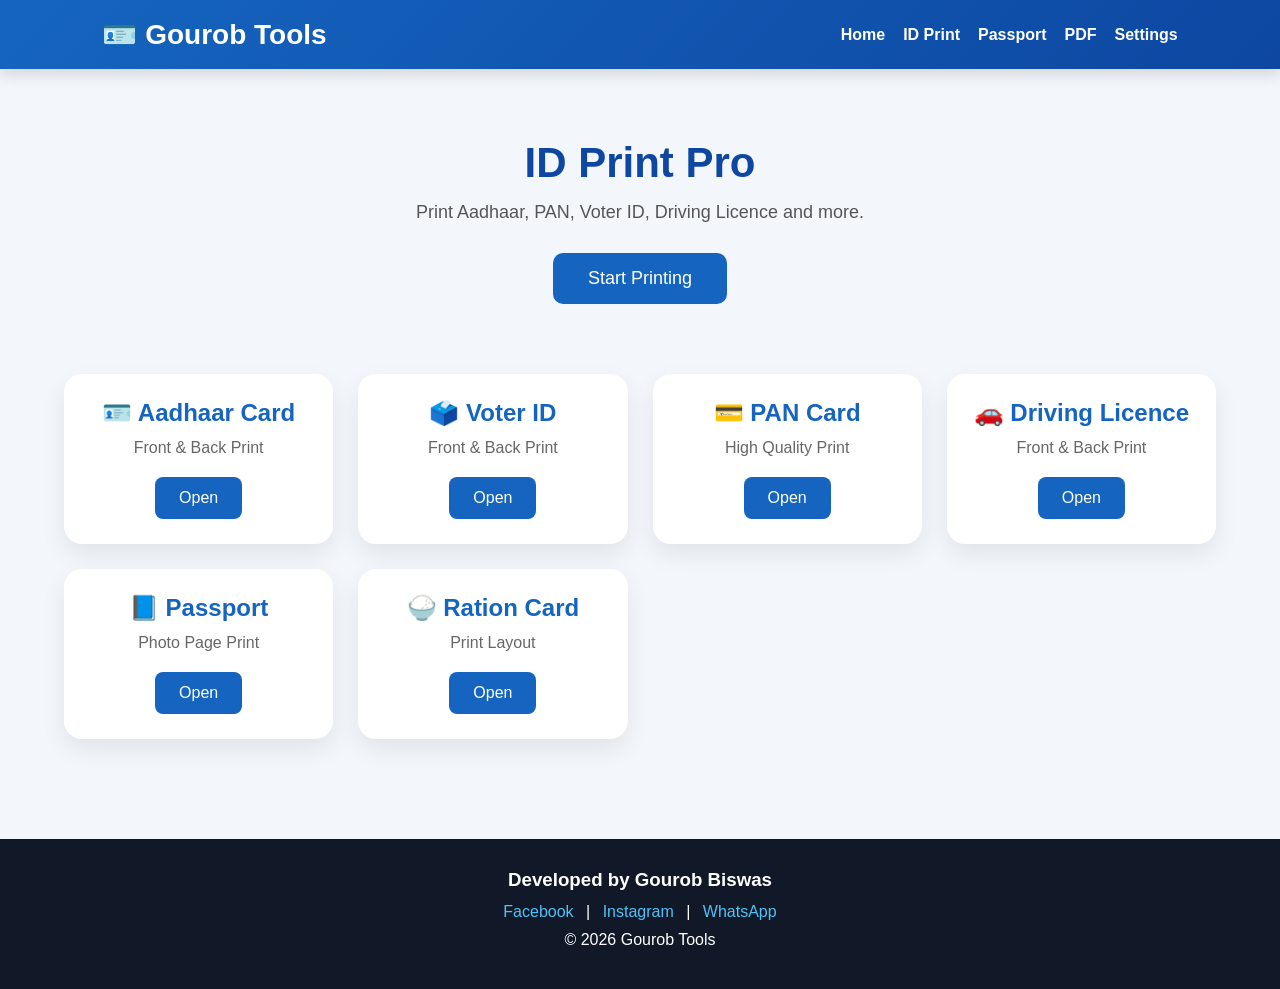
<file: index.html>
<!DOCTYPE html>
<html lang="en">
<head>
    <meta charset="UTF-8">
    <meta name="viewport" content="width=device-width, initial-scale=1.0">
    <title>Gourob Tools - ID Print Pro</title>

    <link rel="stylesheet" href="style.css">

    <meta name="theme-color" content="#1565C0">
</head>

<body>

<header class="header">

    <div class="logo">
        🪪 Gourob Tools
    </div>

    <nav>

        <a href="#">Home</a>

        <a href="#">ID Print</a>

        <a href="#">Passport</a>

        <a href="#">PDF</a>

        <a href="#">Settings</a>

    </nav>

</header>

<section class="hero">

<h1>ID Print Pro</h1>

<p>
Print Aadhaar, PAN, Voter ID, Driving Licence and more.
</p>

<button id="startBtn">
Start Printing
</button>

</section>

<section class="cards">

<div class="tool">

<h2>🪪 Aadhaar Card</h2>

<p>Front & Back Print</p>

<a href="pages/aadhaar.html">
    <button>Open</button>
</a>

</div>

<div class="tool">

<h2>🗳️ Voter ID</h2>

<p>Front & Back Print</p>

<button>Open</button>

</div>

<div class="tool">

<h2>💳 PAN Card</h2>

<p>High Quality Print</p>

<button>Open</button>

</div>

<div class="tool">

<h2>🚗 Driving Licence</h2>

<p>Front & Back Print</p>

<button>Open</button>

</div>

<div class="tool">

<h2>📘 Passport</h2>

<p>Photo Page Print</p>

<button>Open</button>

</div>

<div class="tool">

<h2>🍚 Ration Card</h2>

<p>Print Layout</p>

<button>Open</button>

</div>

</section>

<footer>

<h3>Developed by Gourob Biswas</h3>

<p>

<a href="https://www.facebook.com/gourob4252">Facebook</a>

|

<a href="https://www.instagram.com/imgourobb?igsh=MW1zajV2YWRmaHk4MQ==">Instagram</a>

|

<a href="https://wa.me/919134807484">WhatsApp</a>

</p>

<p>

© 2026 Gourob Tools

</p>

</footer>

<script src="script.js"></script>

</body>
</html>
</file>
<file: style.css>
*{
    margin:0;
    padding:0;
    box-sizing:border-box;
    font-family:Arial,Helvetica,sans-serif;
}

body{
    background:#f3f7fc;
    color:#222;
}

.header{
    background:linear-gradient(135deg,#1565C0,#0D47A1);
    color:#fff;
    padding:18px 8%;
    display:flex;
    justify-content:space-between;
    align-items:center;
    flex-wrap:wrap;
    box-shadow:0 5px 15px rgba(0,0,0,.15);
}

.logo{
    font-size:28px;
    font-weight:bold;
}

nav{
    display:flex;
    gap:18px;
    flex-wrap:wrap;
}

nav a{
    color:#fff;
    text-decoration:none;
    font-weight:600;
    transition:.3s;
}

nav a:hover{
    color:#FFD54F;
}

.hero{
    text-align:center;
    padding:70px 20px;
}

.hero h1{
    font-size:42px;
    color:#0D47A1;
    margin-bottom:15px;
}

.hero p{
    font-size:18px;
    color:#555;
    margin-bottom:30px;
}

#startBtn{
    background:#1565C0;
    color:#fff;
    border:none;
    padding:15px 35px;
    border-radius:10px;
    font-size:18px;
    cursor:pointer;
    transition:.3s;
}

#startBtn:hover{
    background:#0D47A1;
    transform:scale(1.05);
}

.cards{
    width:90%;
    margin:auto;
    display:grid;
    grid-template-columns:repeat(auto-fit,minmax(260px,1fr));
    gap:25px;
    padding-bottom:60px;
}

.tool{
    background:#fff;
    border-radius:18px;
    padding:25px;
    text-align:center;
    box-shadow:0 10px 25px rgba(0,0,0,.08);
    transition:.3s;
}

.tool:hover{
    transform:translateY(-8px);
    box-shadow:0 18px 35px rgba(0,0,0,.15);
}

.tool h2{
    color:#1565C0;
    margin-bottom:12px;
}

.tool p{
    color:#666;
    margin-bottom:20px;
}

.tool button{
    background:#1565C0;
    color:#fff;
    border:none;
    padding:12px 24px;
    border-radius:8px;
    cursor:pointer;
    font-size:16px;
    transition:.3s;
}

.tool button:hover{
    background:#0D47A1;
}

footer{
    background:#111827;
    color:#fff;
    text-align:center;
    padding:30px 20px;
    margin-top:40px;
}

footer h3{
    margin-bottom:12px;
}

footer p{
    margin:10px 0;
}

footer a{
    color:#4FC3F7;
    text-decoration:none;
    margin:0 8px;
}

footer a:hover{
    text-decoration:underline;
}

@media(max-width:768px){

.header{
    flex-direction:column;
    gap:15px;
    text-align:center;
}

.logo{
    font-size:24px;
}

.hero h1{
    font-size:32px;
}

.hero p{
    font-size:16px;
}

.cards{
    width:95%;
}

nav{
    justify-content:center;
}

}
</file>
